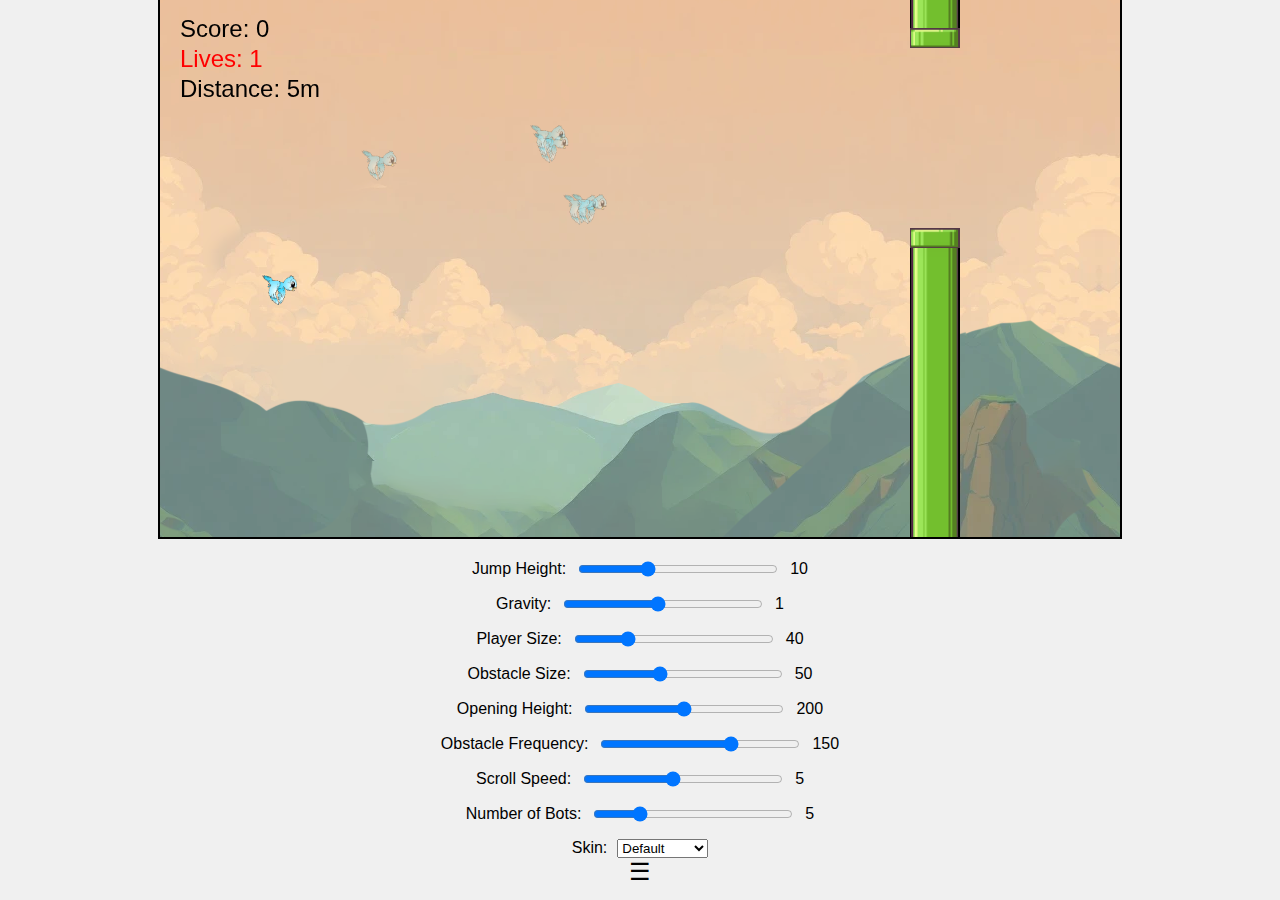
<file: 6.html>
<!DOCTYPE html>
<html lang="en">
<head>
    <meta charset="UTF-8">
    <meta name="viewport" content="width=device-width, initial-scale=1.0">
    <title>Flappy Bird with Ghost Bots</title>
    <style>
        /* Basic styles for the canvas and controls */
        body {
            font-family: Arial, sans-serif;
            display: flex;
            flex-direction: column;
            align-items: center;
            justify-content: center;
            height: 100vh;
            margin: 0;
            background-color: #f0f0f0;
        }

        #gameCanvas {
            border: 2px solid #000;
            margin-bottom: 20px;
        }

        #controls {
            display: flex;
            flex-direction: column;
            align-items: center;
            gap: 15px;
        }

        .control-group {
            display: flex;
            align-items: center;
            gap: 10px;
        }

        .slider {
            width: 200px;
        }

        #toggleControlsIcon {
            cursor: pointer;
            font-size: 24px;
            margin-bottom: 20px;
        }

        .hidden {
            display: none;
        }
    </style>
</head>
<body>

    <canvas id="gameCanvas" width="960" height="540"></canvas>

    <div id="controls">
        <div class="control-group">
            <label for="jumpHeightSlider">Jump Height:</label>
            <input type="range" id="jumpHeightSlider" class="slider" min="5" max="20" value="10">
            <span id="jumpHeightValue">10</span>
        </div>
        <div class="control-group">
            <label for="gravitySlider">Gravity:</label>
            <input type="range" id="gravitySlider" class="slider" min="0.1" max="2" step="0.1" value="1">
            <span id="gravityValue">1</span>
        </div>
        <div class="control-group">
            <label for="playerSizeSlider">Player Size:</label>
            <input type="range" id="playerSizeSlider" class="slider" min="20" max="100" value="40">
            <span id="playerSizeValue">40</span>
        </div>
        <div class="control-group">
            <label for="obstacleSizeSlider">Obstacle Size:</label>
            <input type="range" id="obstacleSizeSlider" class="slider" min="20" max="100" value="50">
            <span id="obstacleSizeValue">50</span>
        </div>
        <div class="control-group">
            <label for="openingHeightSlider">Opening Height:</label>
            <input type="range" id="openingHeightSlider" class="slider" min="100" max="300" value="200">
            <span id="openingHeightValue">200</span>
        </div>
        <div class="control-group">
            <label for="obstacleFrequencySlider">Obstacle Frequency:</label>
            <input type="range" id="obstacleFrequencySlider" class="slider" min="50" max="200" value="150">
            <span id="obstacleFrequencyValue">150</span>
        </div>
        <div class="control-group">
            <label for="scrollSpeedSlider">Scroll Speed:</label>
            <input type="range" id="scrollSpeedSlider" class="slider" min="1" max="10" value="5">
            <span id="scrollSpeedValue">5</span>
        </div>
        <div class="control-group">
            <label for="numBotsSlider">Number of Bots:</label>
            <input type="range" id="numBotsSlider" class="slider" min="1" max="20" value="5">
            <span id="numBotsValue">5</span>
        </div>
        <div class="control-group">
            <label for="skinSelector">Skin:</label>
            <select id="skinSelector">
                <option value="default">Default</option>
                <option value="night">Night</option>
                <option value="underwater">Underwater</option>
            </select>
        </div>
    </div>

    <div id="toggleControlsIcon">☰</div>

    <script src="bots.js"></script>
    <script src="script.js"></script>

</body>
</html>
</file>
